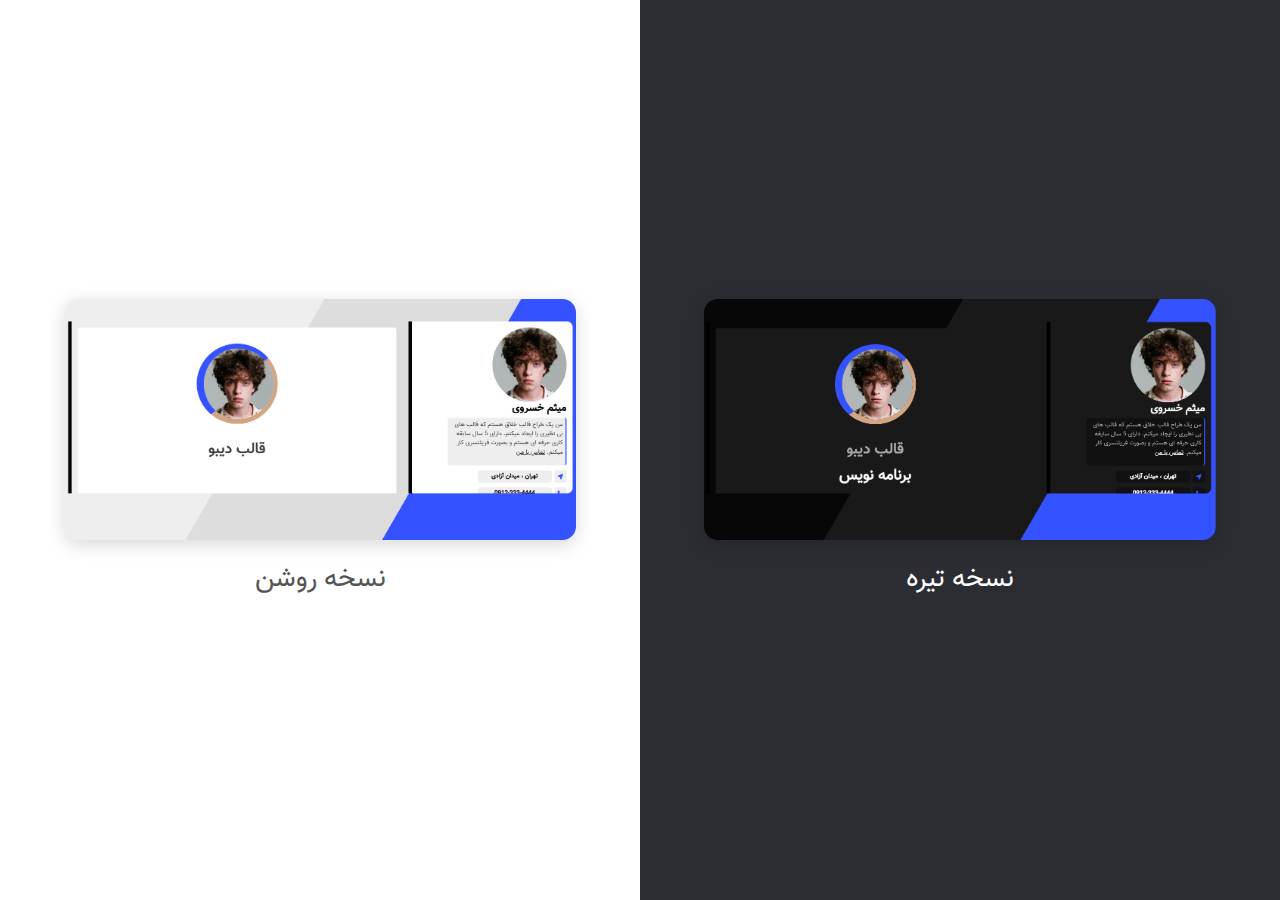
<file: index.html>
<!DOCTYPE html>
<html lang="fa">
<head>
  <meta charset="UTF-8">
  <meta name="viewport" content="width=device-width, initial-scale=1.0">
  <title>نسخه روشن و تیره</title>
  <link rel="stylesheet" href="./Content/Choose-theme/assets/css/style.css">
</head>
<body>
  <div class="container">
    
    <!-- بخش روشن -->
    <div class="half light">
      <img src="./Content/Choose-theme/assets/images/light-mode.png" alt="نسخه روشن">
      <a  target="_blank"  href="./Content/Light/index.html" class="caption caption1 ">نسخه روشن</a>
    </div>

    <!-- بخش تیره -->
    <div class="half dark">
      <img src="./Content/Choose-theme/assets/images/dark-mode.png" alt="نسخه تیره">
      <a  target="_blank" href="./Content/Dark/index.html" class="caption caption2">نسخه تیره</a>
    </div>

  </div>
</body>
</html>
</file>
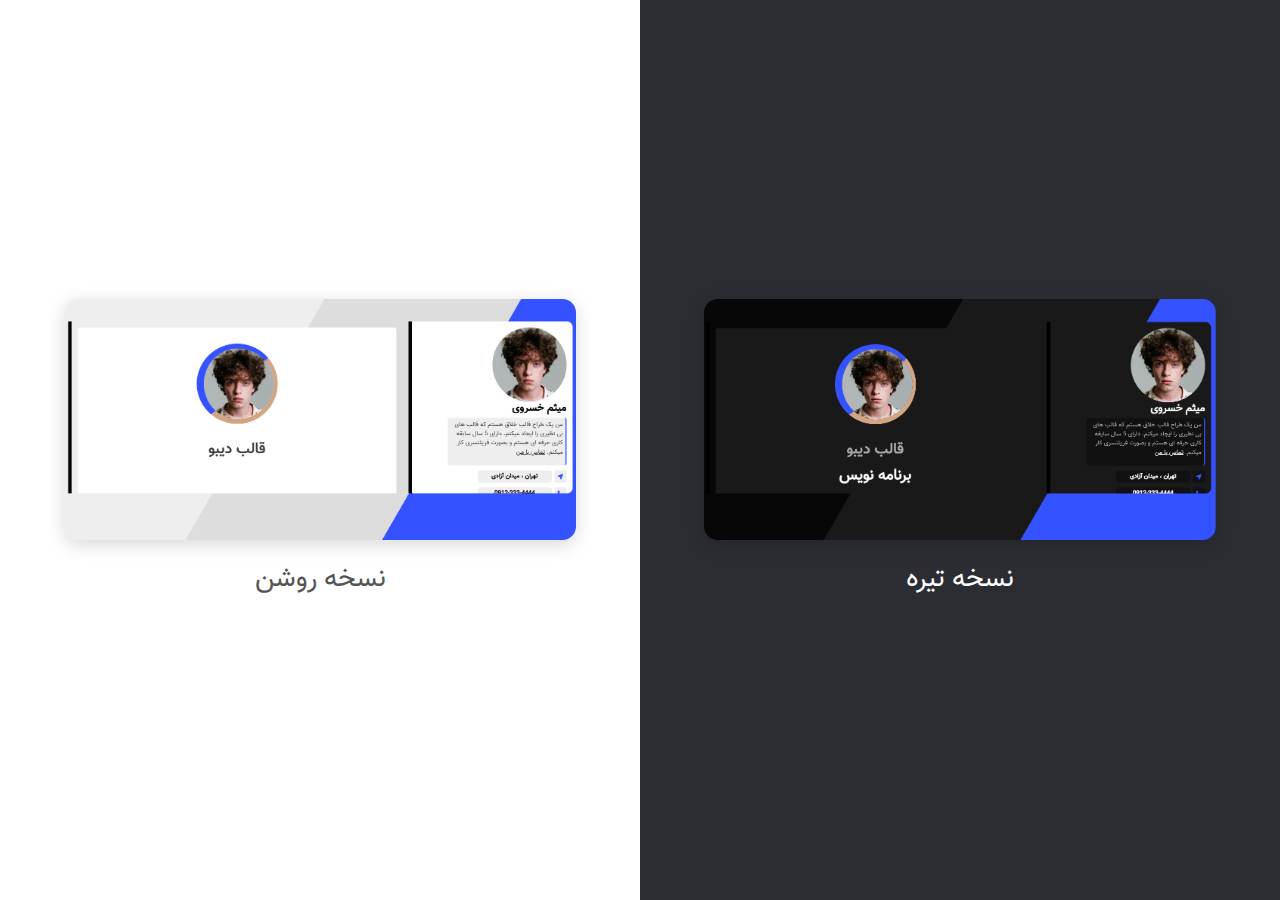
<file: Content/Choose-theme/index.html>
<!DOCTYPE html>
<html lang="fa">
<head>
  <meta charset="UTF-8">
  <meta name="viewport" content="width=device-width, initial-scale=1.0">
  <title>نسخه روشن و تیره</title>
  <link rel="stylesheet" href="./assets/css/style.css">
</head>
<body>
  <div class="container">
    
    <!-- بخش روشن -->
    <div class="half light">
      <img src="./assets/images/light-mode.png" alt="نسخه روشن">
      <a  target="_blank"  href="./../Light/index.html" class="caption caption1 ">نسخه روشن</a>
    </div>

    <!-- بخش تیره -->
    <div class="half dark">
      <img src="./assets/images/dark-mode.png" alt="نسخه تیره">
      <a  target="_blank" href="./../Dark/index.html" class="caption caption2">نسخه تیره</a>
    </div>

  </div>
</body>
</html>
</file>
<file: Content/Choose-theme/assets/css/style.css>
@font-face {
    font-family: vazir;
    src: url(./../fonts/vazir.ttf);
}
* {
  margin: 0;
  padding: 0;
  box-sizing: border-box;
  font-family: vazir;
}

body, html {
  width: 100%;
  height: 100%;
}

.container {
  display: flex;
  width: 100%;
  height: 100vh;
}

/* هر نیمه */
.half {
  flex: 1;
  display: flex;
  flex-direction: column;
  justify-content: center;
  align-items: center;
  position: relative;
  padding: 2vh; 
}

/* بخش روشن */
.light {
  background: #ffffff;
}

.light .caption {
  color: #555;  
}
.caption{
    text-decoration: none;
}

.caption1:hover{
  transition: all 0.5s;
  color: black;

}
.caption2:hover{
  transition: all 0.5s;
  color: black;

}

.dark {
  background: #2b2d33;
}

.dark .caption {
  color: #fff;   
}
.dark .caption:hover{
  transition: all 0.5s;
  color: black;
}

/* عکس‌ها */
.half img {
  width: 90%;        
  max-width: 40vw;   
  height: auto;
  border-radius: 1.5vh;  
  box-shadow: 0 0.5vh 2vh rgba(0,0,0,0.15);
}
.half img {
    width: 100%;
    transition: transform 0.5s ease, width 0.5s ease; /* اضافه کردن انیمیشن */
}

.half img:hover {
    width: 110%;
    transform: translateY(-20px) rotateY(20deg); /* کمی بالاتر و چرخش */
}


/* متن زیر عکس */
.caption {
  margin-top: 2vh;
  font-size: 3vh;  
  font-weight: 500;
}
@media(max-width:992px){
    .container{
        display: flex;
        flex-direction: column;
    }
}
</file>
